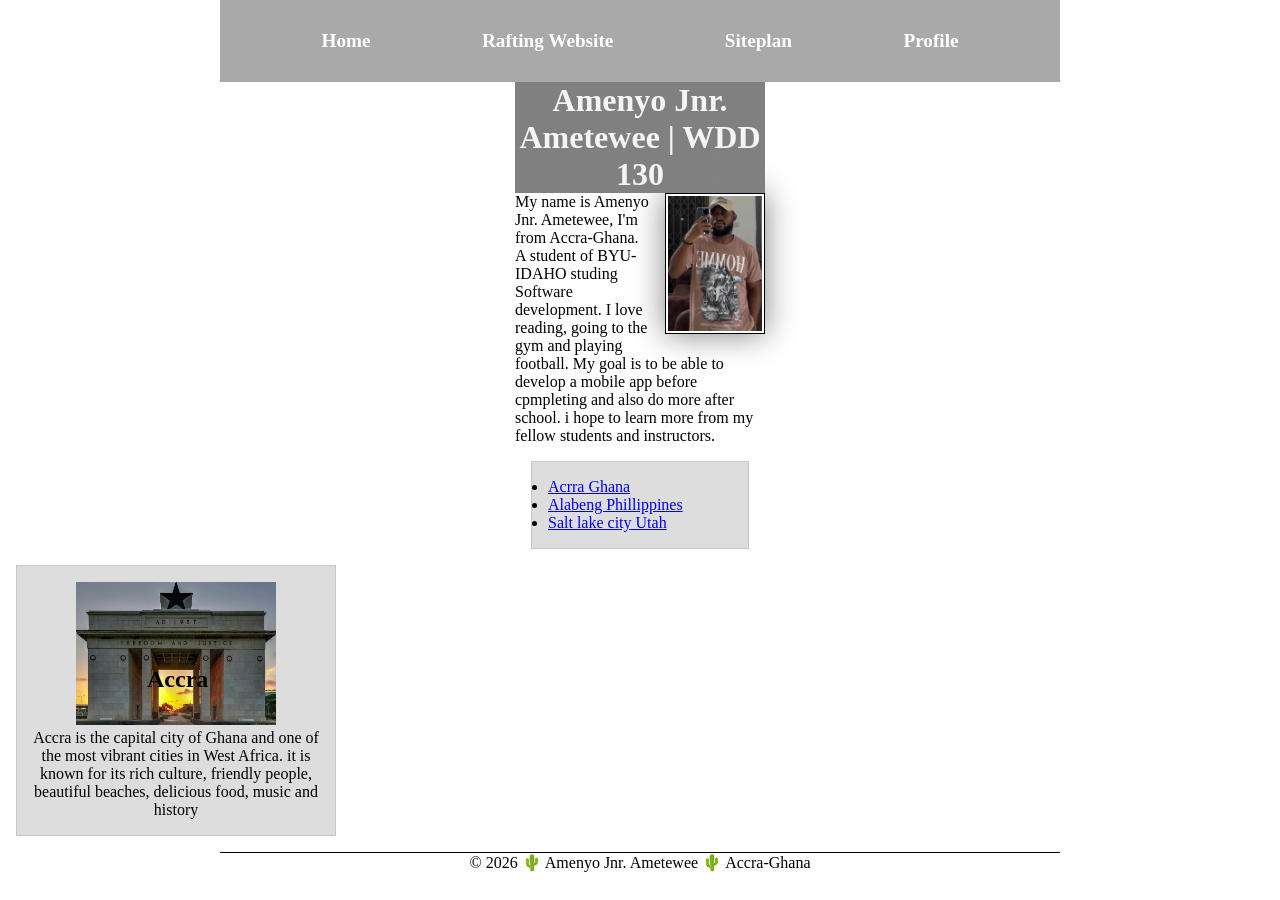
<file: index.html>
<!-- 5 November 2026 -->
<!DOCTYPE html>
<html lang="en">

<head>
    <meta charset="UTF-8">
    <meta name="viewport" content="width=device-width, initial-scale=1.0">
    <title>Amenyo Jnr. Ametewee | WDD 130</title>
    <meta name="description" content="Amenyo Jnr. Ametewee's BYU-IDAHO WDD 130 course home page">
    <meta name="author" content="Amenyo Jnr. Ametewee">

    <link rel="stylesheet" href="styles/styles.css">
</head>

<body>
    <header>
        <nav>
            <a href="#"> Home</a>
            <a href="wwr/">Rafting Website</a>
            <a href="wwr/site-plan-rafting.html">Siteplan</a>
            <a href="https://linkedin.com">Profile</a>
        </nav>


    </header>
    <main>
        <h1>Amenyo Jnr. Ametewee | WDD 130</h1>
        <img src="images/profile.png" alt="Amenyo Jnr. Ametewee" width="200">
        <p> My name is Amenyo Jnr. Ametewee, I'm from Accra-Ghana. A student of BYU-IDAHO studing Software development.
            I love reading, going to the gym and playing football. My goal is to be able to develop a mobile app before cpmpleting
            and also do more after school. i hope to learn more from my fellow students and instructors. </p>
        <ul class="box">
            <li><a href="https://www.churchofjesus.org/temple/details/Accra-Ghana-temple" target="_blank" rel="noopener">Acrra Ghana</a></li>
            <li><a href="https://www.churchofjesus.org/temple/details/Alabeng-Phillippines-temple" target="_blank" rel="noopener">Alabeng Phillippines</a></li>
            <li><a href="https://www.churchofjesus.org/temple/details/Salt-Lake-temple" target="_blank" rel="noopener">Salt lake city Utah</a></li>
        </ul>
    </main>

    <aside class="box">
        <h2>Accra</h2>
        <img src="images/accra.jpeg" alt="Accra landscape">
        <p>Accra is the capital city of Ghana and one of the most vibrant cities in West Africa.
            it is known for its rich culture, friendly people, beautiful beaches, delicious food, music and history</p>
    </aside>

    <footer>
        <p> ©️ 2026 🌵 Amenyo Jnr. Ametewee 🌵 Accra-Ghana</p>
    </footer>
</body>

</html>
</file>
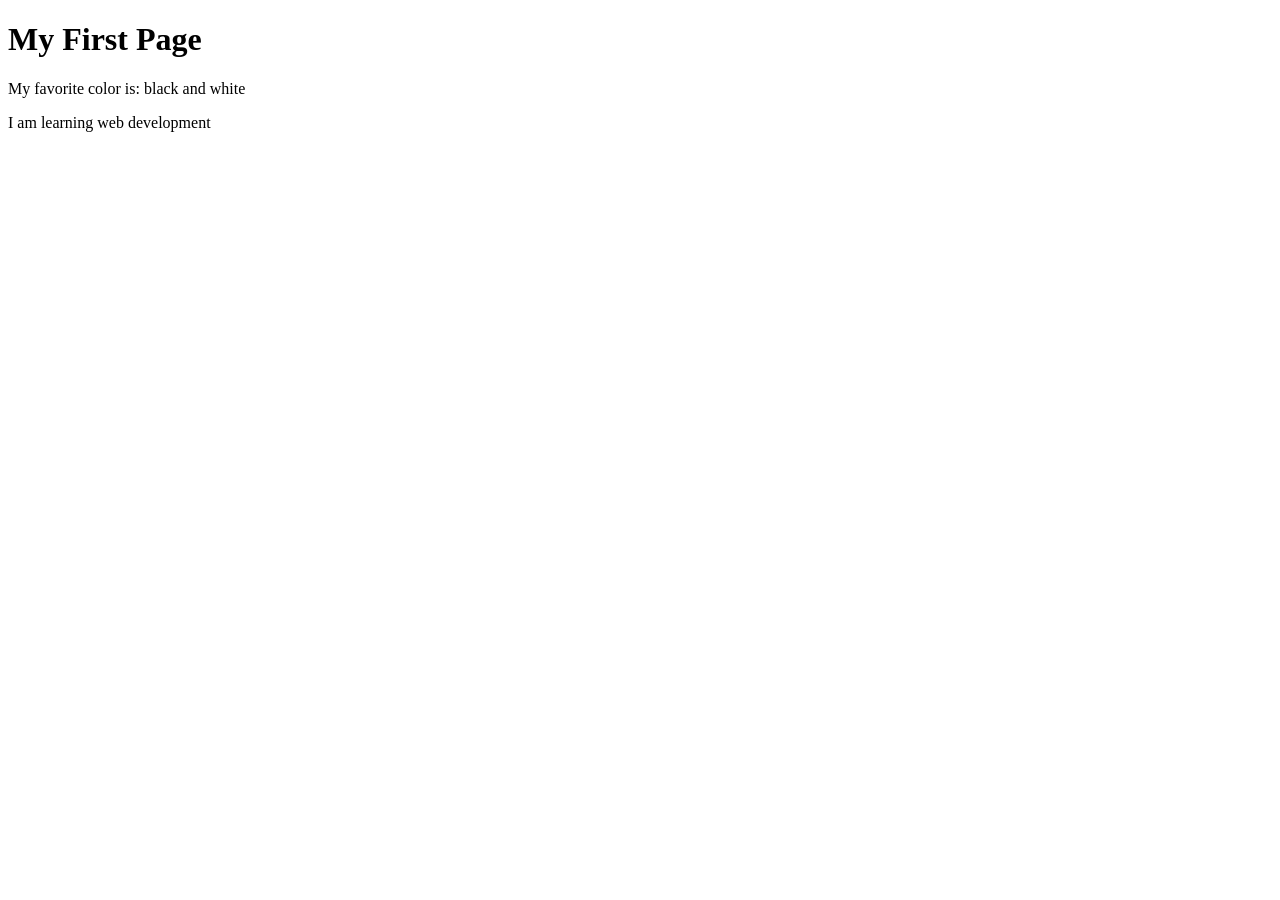
<file: week01/first-page.html>
<!DOCTYPE html>
<html lang="en">

<head>
    <meta charset="UTF-8">
    <meta name="viewport" content="width=device-width, initial-scale=1.0">
    <title>My First Page</title>
</head>

<body>
    <h1>My First Page</h1>
    <p>My favorite color is: black and white </p>
    <p>I am learning web development </p>
</body>

</html>
</file>
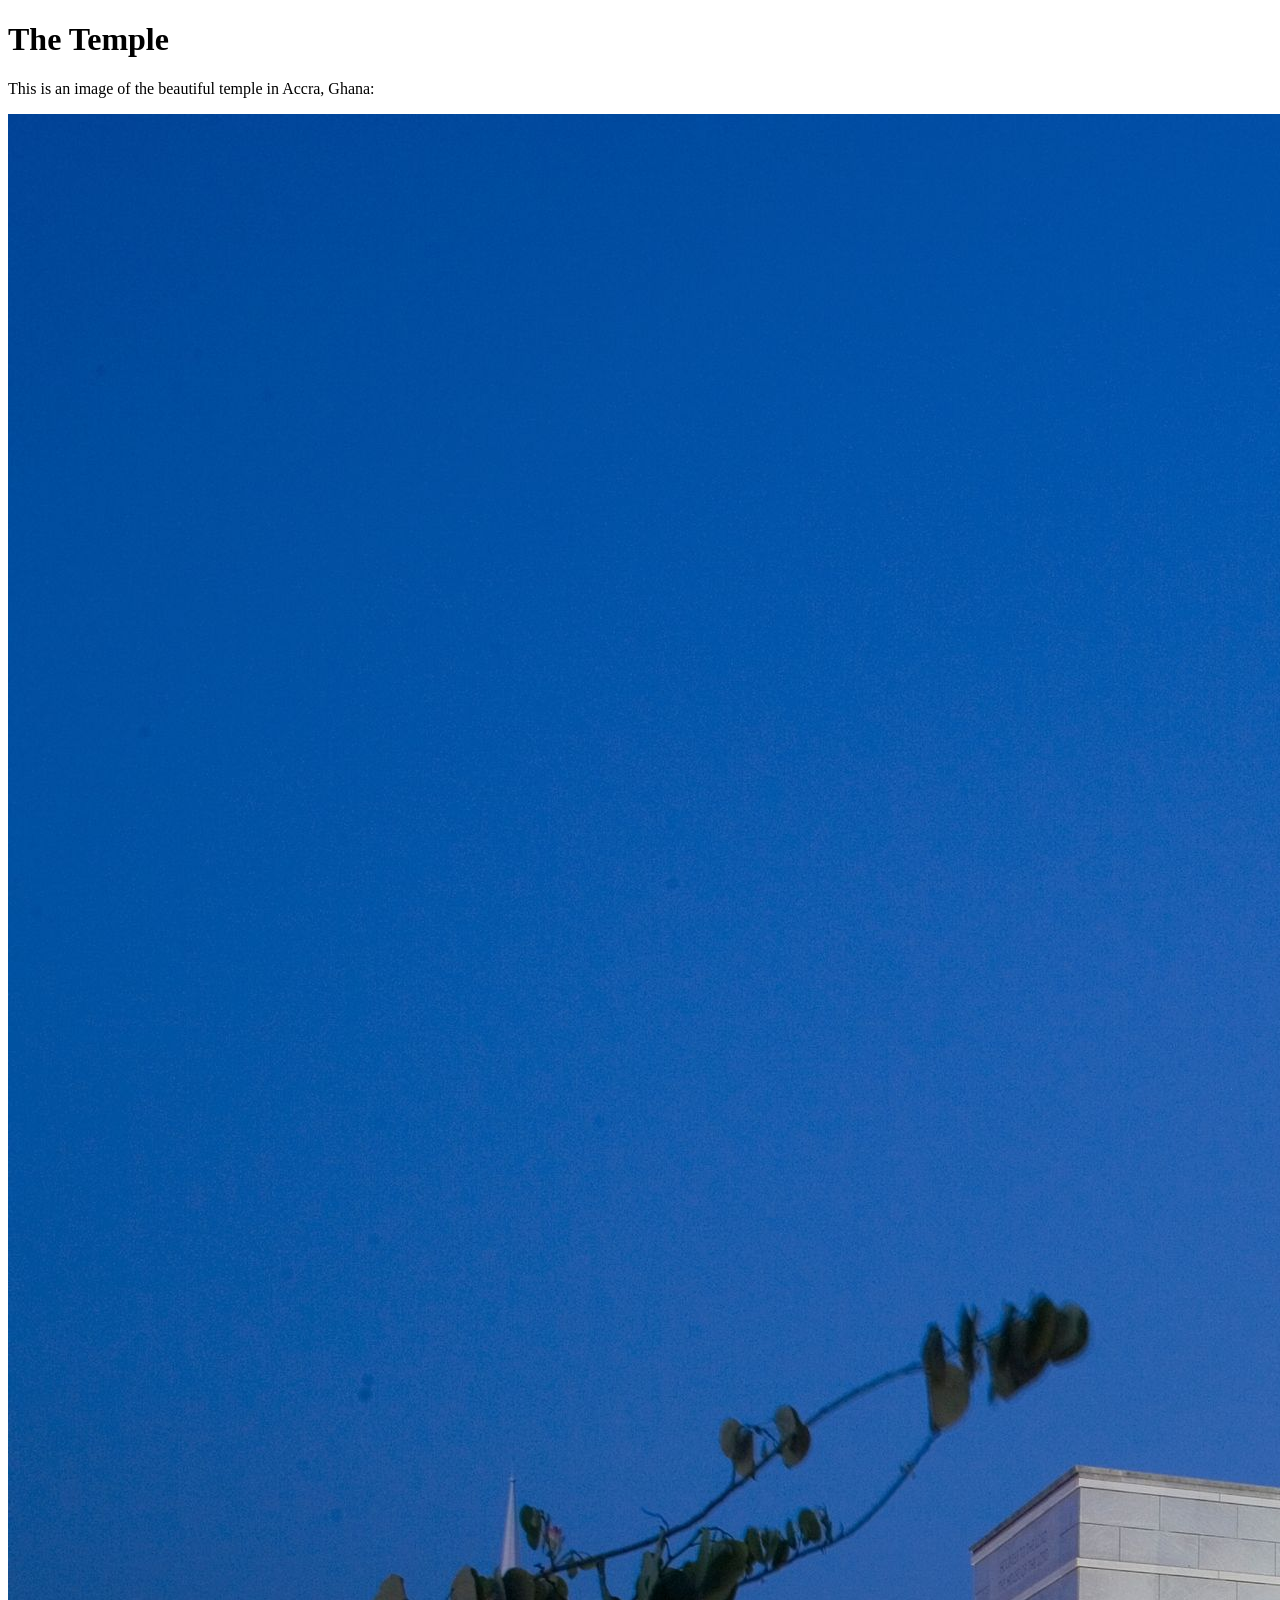
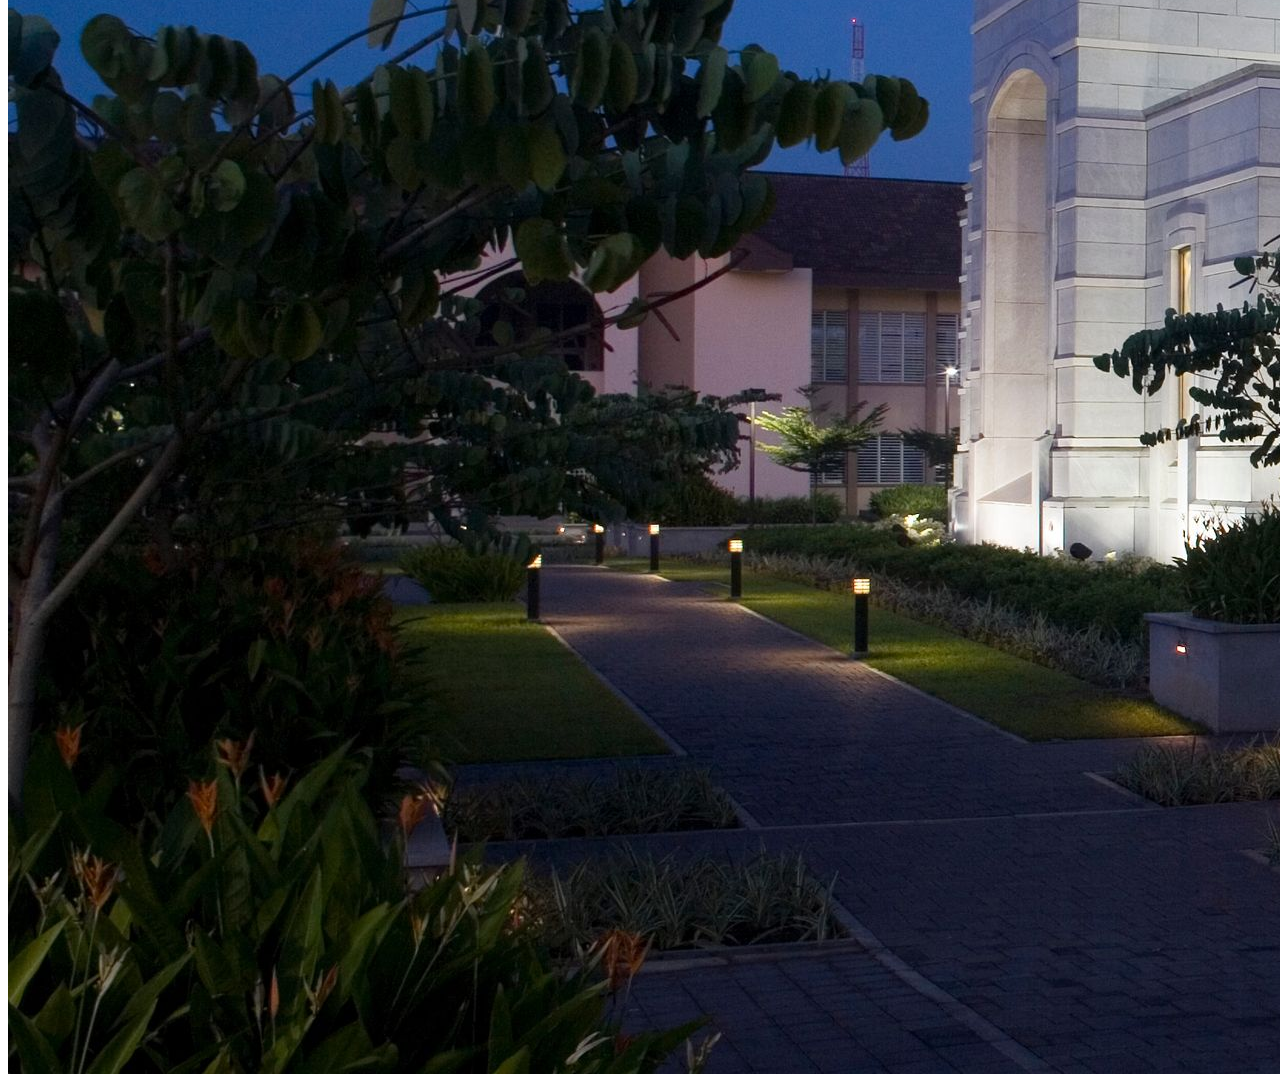
<file: week01/images.html>
<!DOCTYPE html>
<html lang="en">

<head>
    <meta charset="UTF-8">
    <meta name="viewport" content="width=device-width, initial-scale=1.0">
    <title>Temple Image</title>
</head>

<body>
    <h1>The Temple</h1>
    <p>This is an image of the beautiful temple in Accra, Ghana:</p>
    <img src="images/temple-large.jpeg" alt="The Accra Ghana Temple">

</body>

</html>
</file>
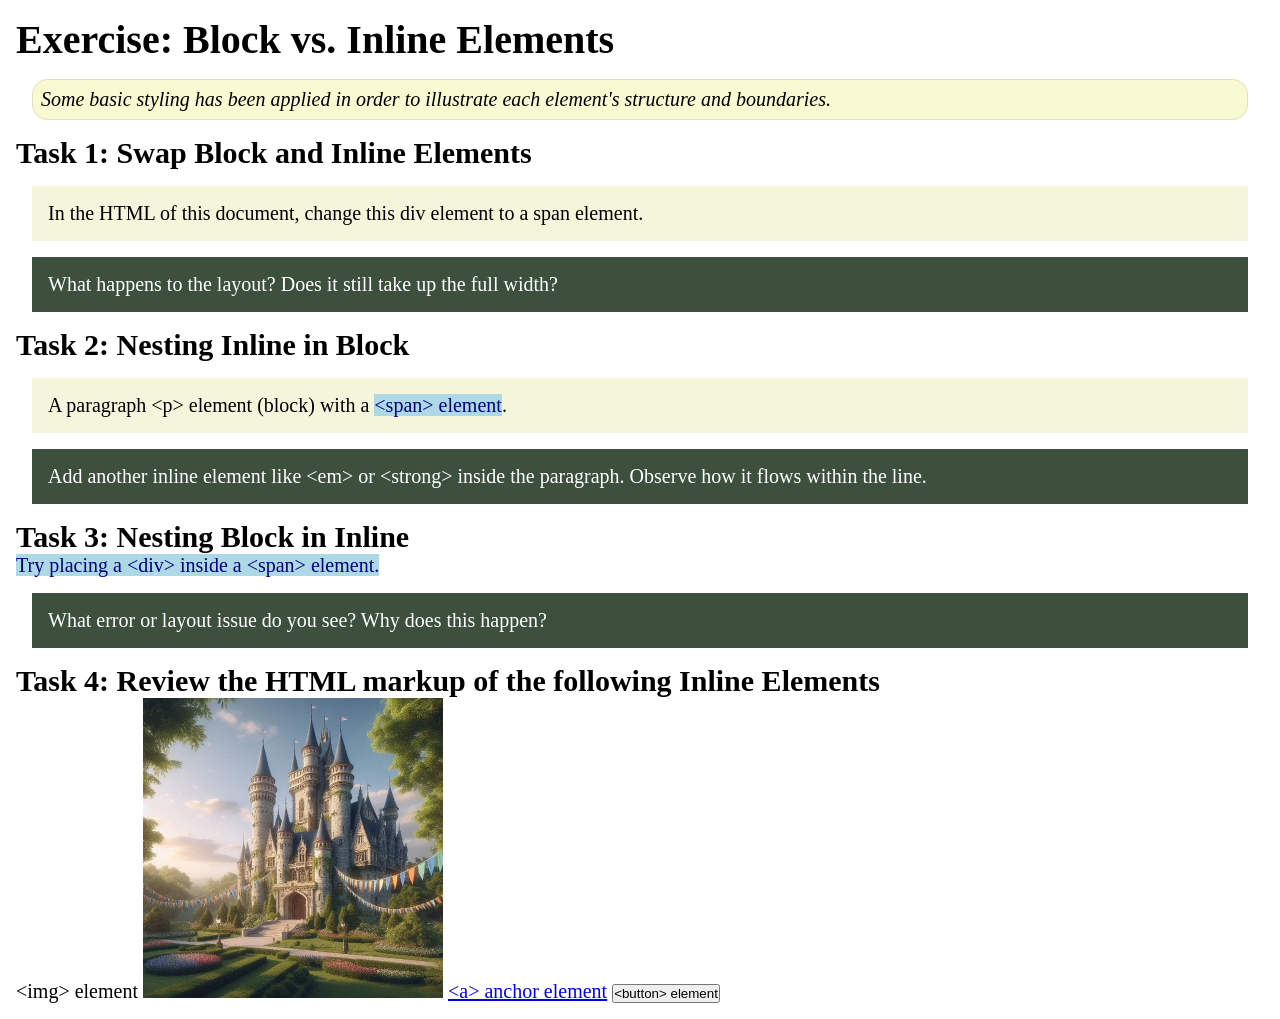
<file: week02/block-vs-inline.html>
<!DOCTYPE html>
<html lang="en">

<head>
    <meta charset="UTF-8">
    <meta name="viewport" content="width=device-width, initial-scale=1.0">
    <title>Exercise: Block vs. Inline Elements</title>
    <link rel="stylesheet" href="styles/block-vs-inline.css">
</head>

<body>
    <main>
        <h1>Exercise: Block vs. Inline Elements</h1>
        <p class="note">Some basic styling has been applied in order to illustrate each element's structure and boundaries.</p>

        <h2>Task 1: Swap Block and Inline Elements</h2>
        <div>In the HTML of this document, change this div element to a span element.</div>

        <p class="question">What happens to the layout? Does it still take up the full width?</p>

        <h2>Task 2: Nesting Inline in Block</h2>
        <p>A paragraph &lt;p&gt; element (block) with a <span>&lt;span&gt; element</span>.</p>
        <p class="question">Add another inline element like &lt;em&gt; or &lt;strong&gt; inside the paragraph. Observe how it flows within the line.</p>

        <h2>Task 3: Nesting Block in Inline</h2>
        <span>Try placing a &lt;div&gt; inside a &lt;span&gt; element.</span>
        <p class="question">What error or layout issue do you see? Why does this happen?</p>

        <h2>Task 4: Review the HTML markup of the following Inline Elements</h2>
        &lt;img&gt; element
        <img src="images/castle.webp" alt="placeholder image (images are inline)" width="300" height="300">
        <a href="https://churchofjesuschrist.org">&lt;a&gt; anchor element</a>
        <button type="button">&lt;button&gt; element</button>
    </main>
</body>

</html>
</file>
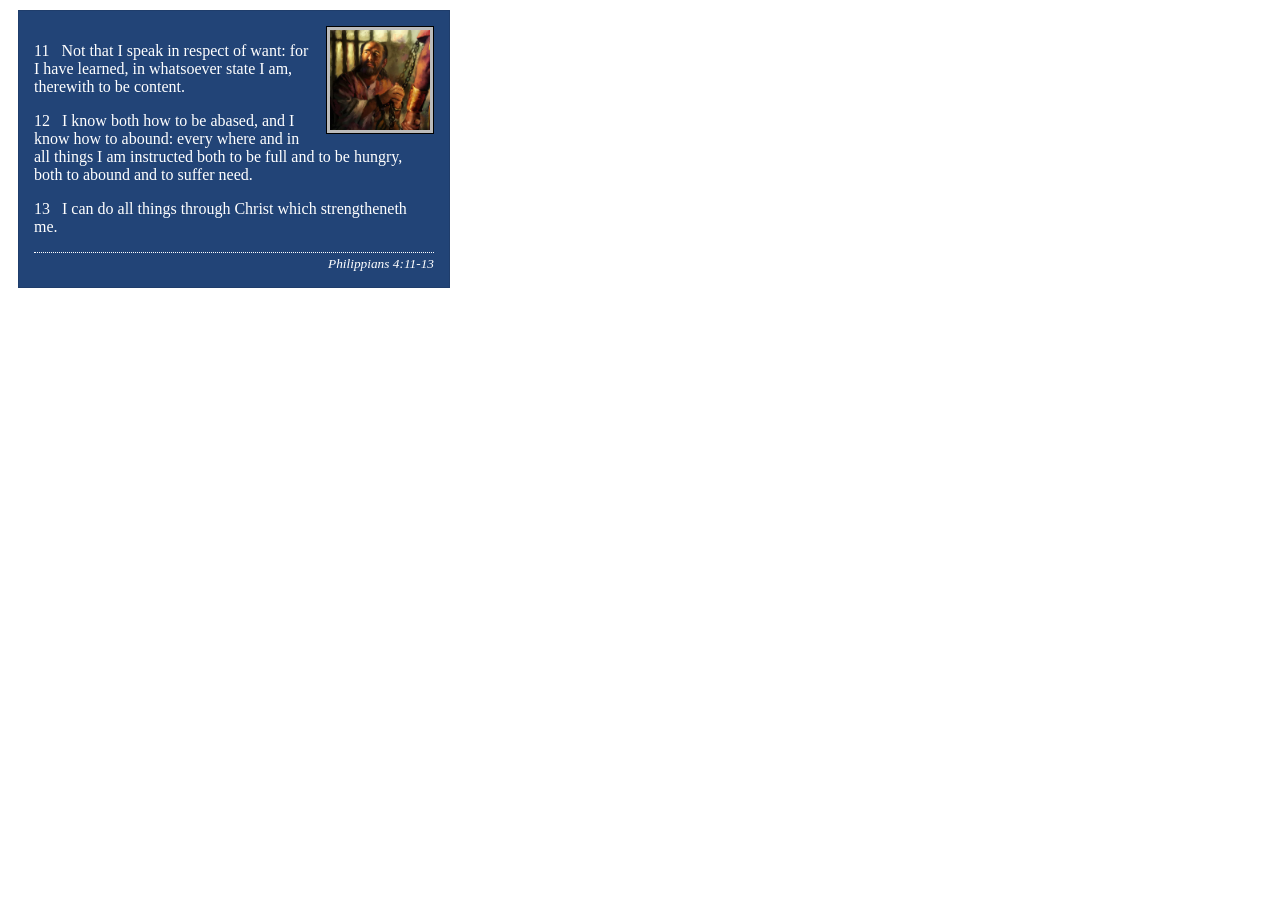
<file: week02/box-model-solution.html>
<!DOCTYPE html>
<html lang="en">

<head>
    <meta charset="UTF-8">
    <meta name="viewport" content="width=device-width, initial-scale=1.0">
    <title>Box Model Activity</title>
    <link rel="stylesheet" href="styles/box-model-solution.css">
</head>

<body>
    <main>
        <div class="callout">
            <img src="images/apostle-paul-imprisoned.webp" alt="Paul the Apostle - Imprisoned in Rome" width="200" height="200">
            <blockquote>
                <p>11 &nbsp; Not that I speak in respect of want: for I have learned, in whatsoever state I am, therewith to be content.</p>
                <p>12 &nbsp; I know both how to be abased, and I know how to abound: every where and in all things I am instructed both to be full and to be hungry, both to abound and to suffer need.</p>
                <p>13 &nbsp; I can do all things through Christ which strengtheneth me.</p>
            </blockquote>
            <cite>Philippians 4:11-13</cite>
        </div>
    </main>
</body>

</html>
</file>
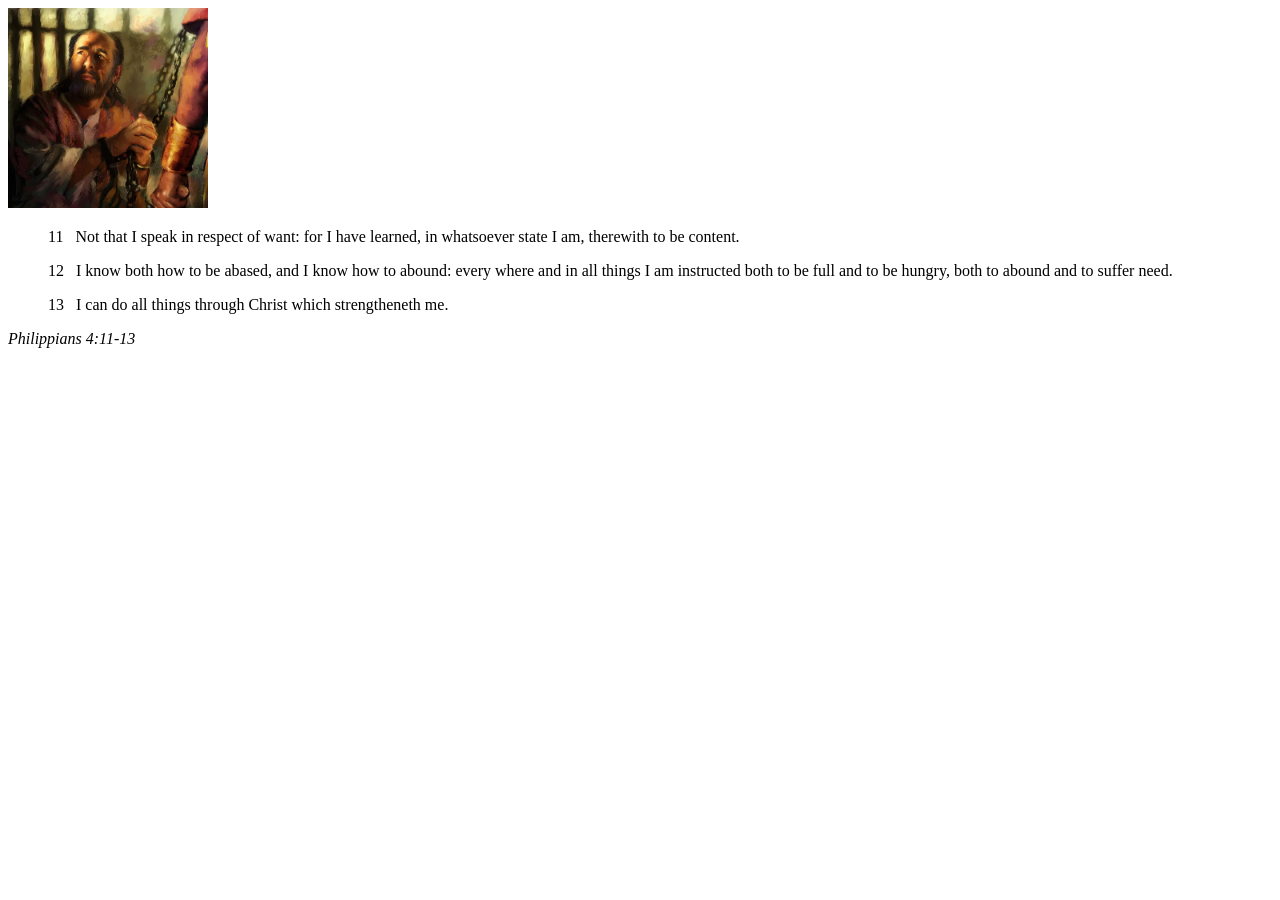
<file: week02/box-model.html>
<!DOCTYPE html>
<html lang="en">

<head>
    <meta charset="UTF-8">
    <meta name="viewport" content="width=device-width, initial-scale=1.0">
    <title>Box Model Activity</title>
</head>

<body>
    <main>
        <div class="callout">
            <img src="images/apostle-paul-imprisoned.webp" alt="Paul the Apostle - Imprisoned in Rome" width="200" height="200">
            <blockquote>
                <p>11 &nbsp; Not that I speak in respect of want: for I have learned, in whatsoever state I am, therewith to be content.</p>
                <p>12 &nbsp; I know both how to be abased, and I know how to abound: every where and in all things I am instructed both to be full and to be hungry, both to abound and to suffer need.</p>
                <p>13 &nbsp; I can do all things through Christ which strengtheneth me.</p>
            </blockquote>
            <cite>Philippians 4:11-13</cite>
        </div>
    </main>
</body>

</html>
</file>
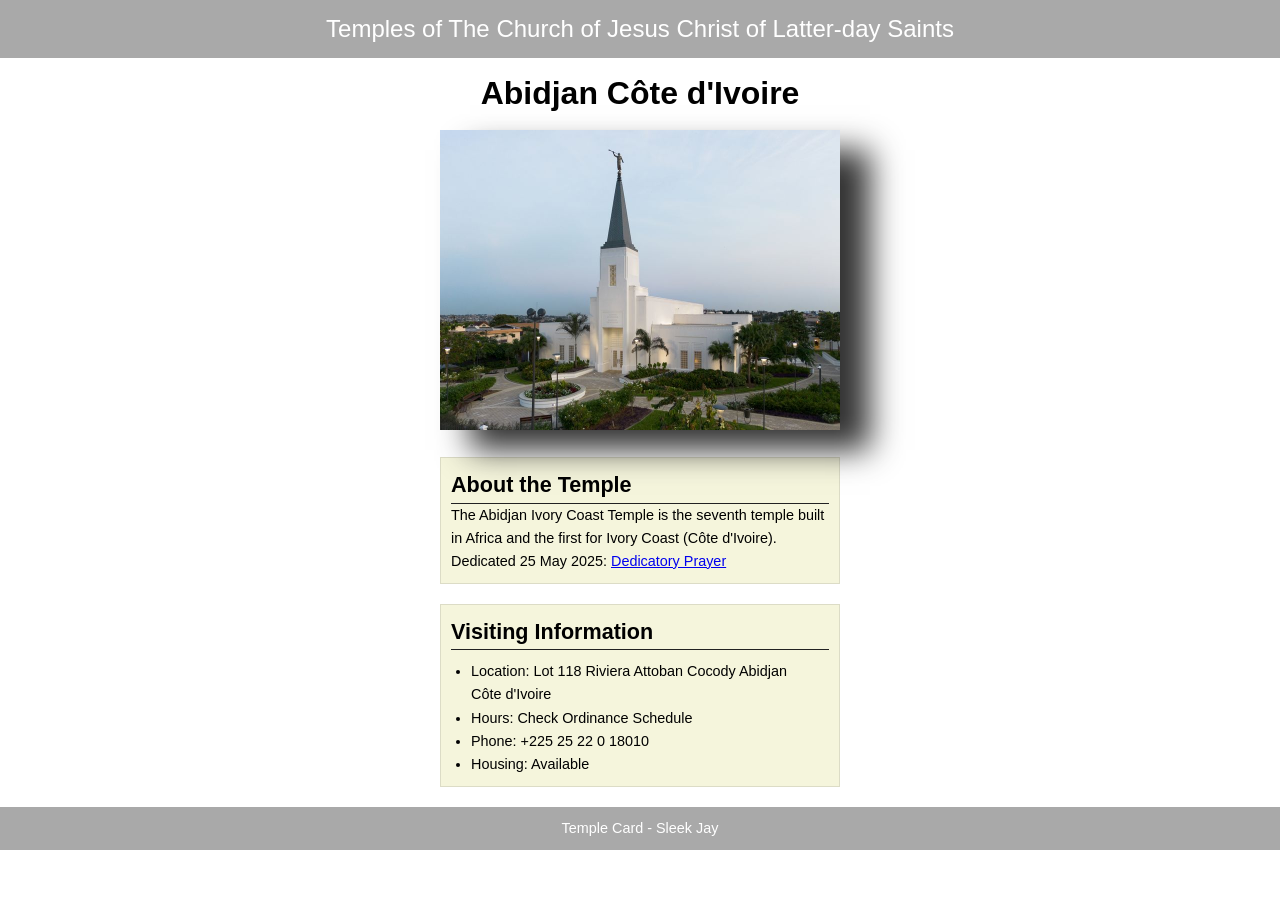
<file: week02/temple.html>
<!DOCTYPE html>
<html lang="en">

<head>
    <meta charset="UTF-8">
    <meta name="viewport" content="width=device-width, initial-scale=1.0">
    <title>Temple Card - Abidjan Côte d'Ivoire</title>
    <link rel="stylesheet" href="styles/temple.css">
</head>

<body>
    <header>
        <p>Temples of The Church of Jesus Christ of Latter-day Saints</p>
    </header>
    <main>
        <h1>Abidjan Côte d'Ivoire</h1>
        <picture>
            <img src=" images/abidjan-ivory-coast.jpeg" alt="Abidjan Côte d'Ivoire Temple">
        </picture>
        <section>
            <h2>About the Temple</h2>
            <p>The Abidjan Ivory Coast Temple is the seventh temple built in Africa and the first for Ivory Coast (Côte d'Ivoire).</p>
            <p>Dedicated 25 May 2025: <a href="https://www.churchofjesuschrist.org/temples/dedicatory-prayer/abidjan-ivory-coast-temple/2025-05-25?lang=eng" target="_blank" rel="noopener noreferrer">Dedicatory Prayer</a></p>
        </section>
        <section>
            <h2>Visiting Information</h2>
            <ul>
                <li>Location: Lot 118 Riviera Attoban Cocody Abidjan Côte d'Ivoire</li>
                <li>Hours: Check Ordinance Schedule</li>
                <li>Phone: +225 25 22 0 18010</li>
                <li>Housing: Available</li>
            </ul>
        </section>
    </main>
    <footer>
        <p>Temple Card - Sleek Jay </p>
    </footer>
</body>

</html>
</file>
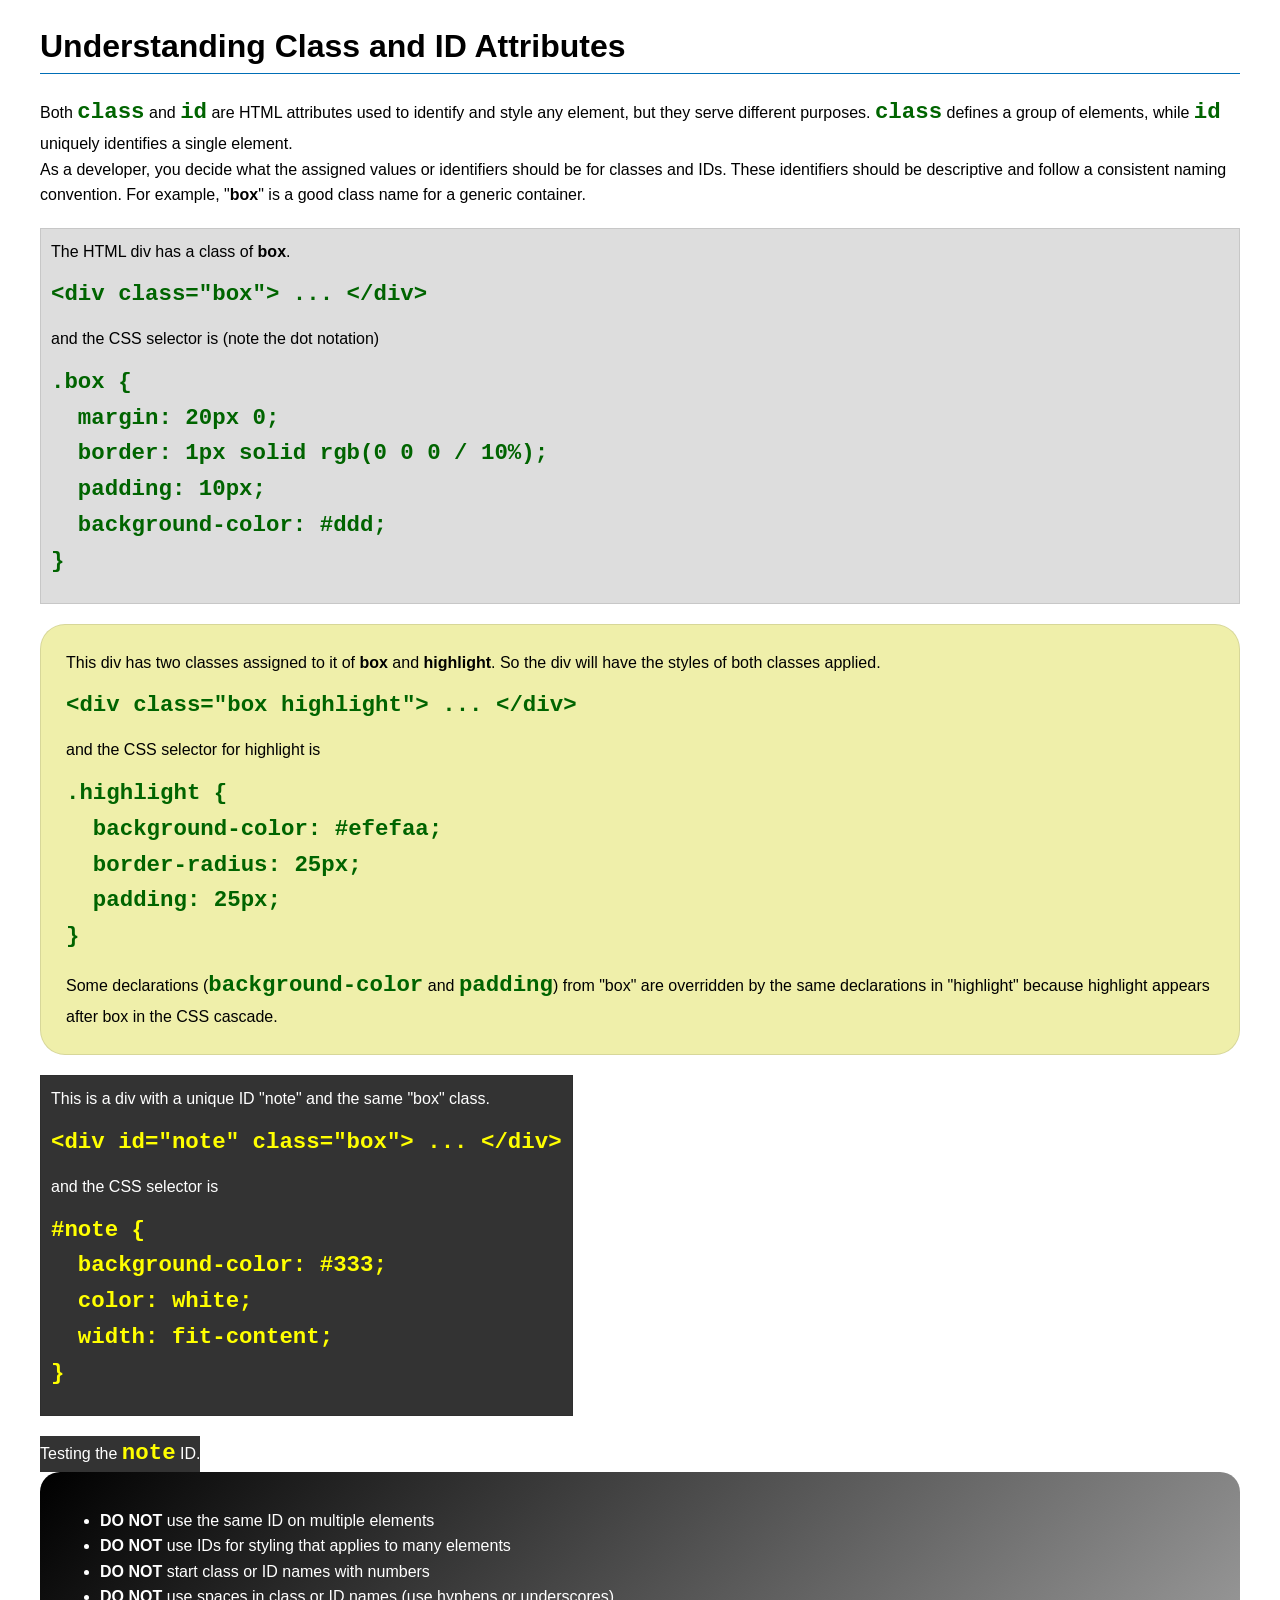
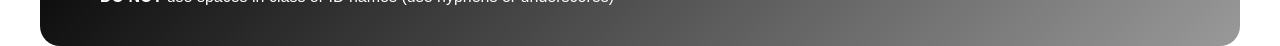
<file: week03/class-and-id.html>
<!DOCTYPE html>
<html lang="en">

<head>
    <meta charset="UTF-8">
    <meta name="viewport" content="width=device-width, initial-scale=1.0">
    <title>Class vs ID Attributes</title>
    <link rel="stylesheet" href="styles/class-and-id.css">
</head>

<body>
    <h1>Understanding Class and ID Attributes</h1>
    <p>Both <code>class</code> and <code>id</code> are HTML attributes used to identify and style any element, but they serve different purposes. <code>class</code> defines a group of elements, while <code>id</code> uniquely identifies a single element.</p>
    <p>As a developer, you decide what the assigned values or identifiers should be for classes and IDs. These identifiers should be descriptive and follow a consistent naming convention. For example, "<strong>box</strong>" is a good class name for a generic container.</p>
    <div class="box">
        <p>The HTML div has a class of <strong>box</strong>.</p>
        <pre><code class="html">&lt;div class="box"&gt; ... &lt;/div&gt;</code></pre>
        and the CSS selector is (note the dot notation)
        <pre><code class="css">.box {
  margin: 20px 0;
  border: 1px solid rgb(0 0 0 / 10%);
  padding: 10px;
  background-color: #ddd; 
}</code></pre>
    </div>

    <div class="box highlight">
        <p>This div has two classes assigned to it of <strong>box</strong> and <strong>highlight</strong>. So the div will have the styles of both classes applied.</p>
        <pre><code class="html">&lt;div class="box highlight"&gt; ... &lt;/div&gt;</code></pre>
        and the CSS selector for highlight is
        <pre><code class="css">.highlight {
  background-color: #efefaa;
  border-radius: 25px;
  padding: 25px;
}</code></pre>
        <p>Some declarations (<code>background-color</code> and <code>padding</code>) from "box" are overridden by the same declarations in "highlight" because highlight appears after box in the CSS cascade.</p>
    </div>

    <div id="note" class="box">
        <p>This is a div with a unique ID "note" and the same "box" class.</p>
        <pre><code class="html">&lt;div id="note" class="box"&gt; ... &lt;/div&gt;</code></pre>
        and the CSS selector is
        <pre><code class="css">#note {
  background-color: #333;
  color: white;
  width: fit-content;
}</code></pre>
    </div>

    <div id="note">
        <p>Testing the <code>note</code> ID.</p>
    </div>

    <section id="best-practice">
        <ul>
            <li><strong>DO NOT</strong> use the same ID on multiple elements</li>
            <li><strong>DO NOT</strong> use IDs for styling that applies to many elements</li>
            <li><strong>DO NOT</strong> start class or ID names with numbers</li>
            <li><strong>DO NOT</strong> use spaces in class or ID names (use hyphens or underscores)</li>
        </ul>
    </section>

</body>

</html>
</file>
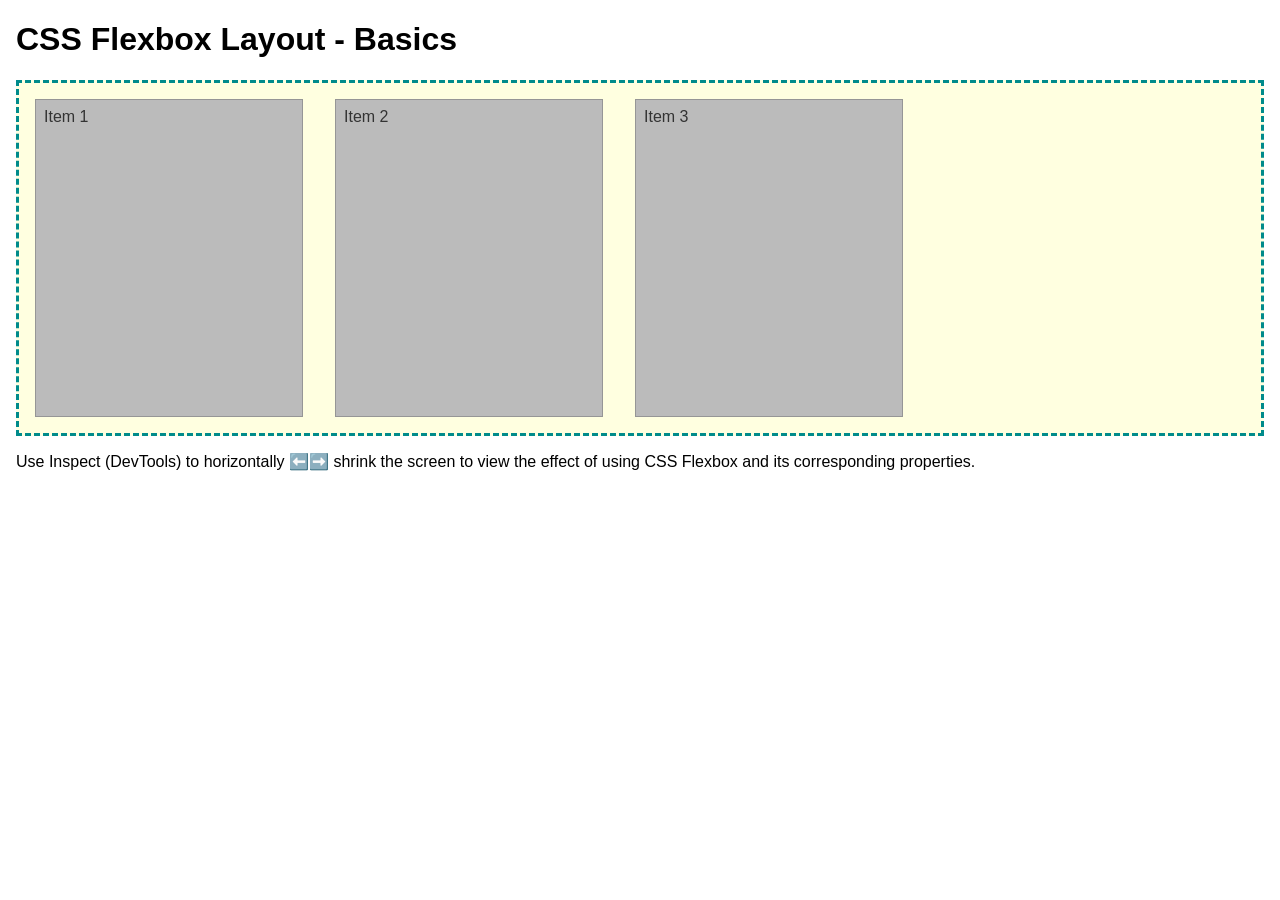
<file: week04/flexbox-layout.html>
<!DOCTYPE html>
<html lang="en">

<head>
    <meta charset="UTF-8">
    <meta name="viewport" content="width=device-width, initial-scale=1.0">
    <title>CSS Flexbox Layout - Basics</title>
    <link rel="stylesheet" href="styles/flexbox.css">
</head>

<body>
    <main>
        <h1>CSS Flexbox Layout - Basics</h1>
        <div class="flex-container">
            <div class="flex-item item1">Item 1</div>
            <div class="flex-item item2">Item 2</div>
            <div class="flex-item item3">Item 3</div>
        </div>
        <p>Use Inspect (DevTools) to horizontally ⬅️➡️ shrink the screen to view the effect of using CSS Flexbox and its corresponding properties.</p>
    </main>
</body>

</html>
</file>
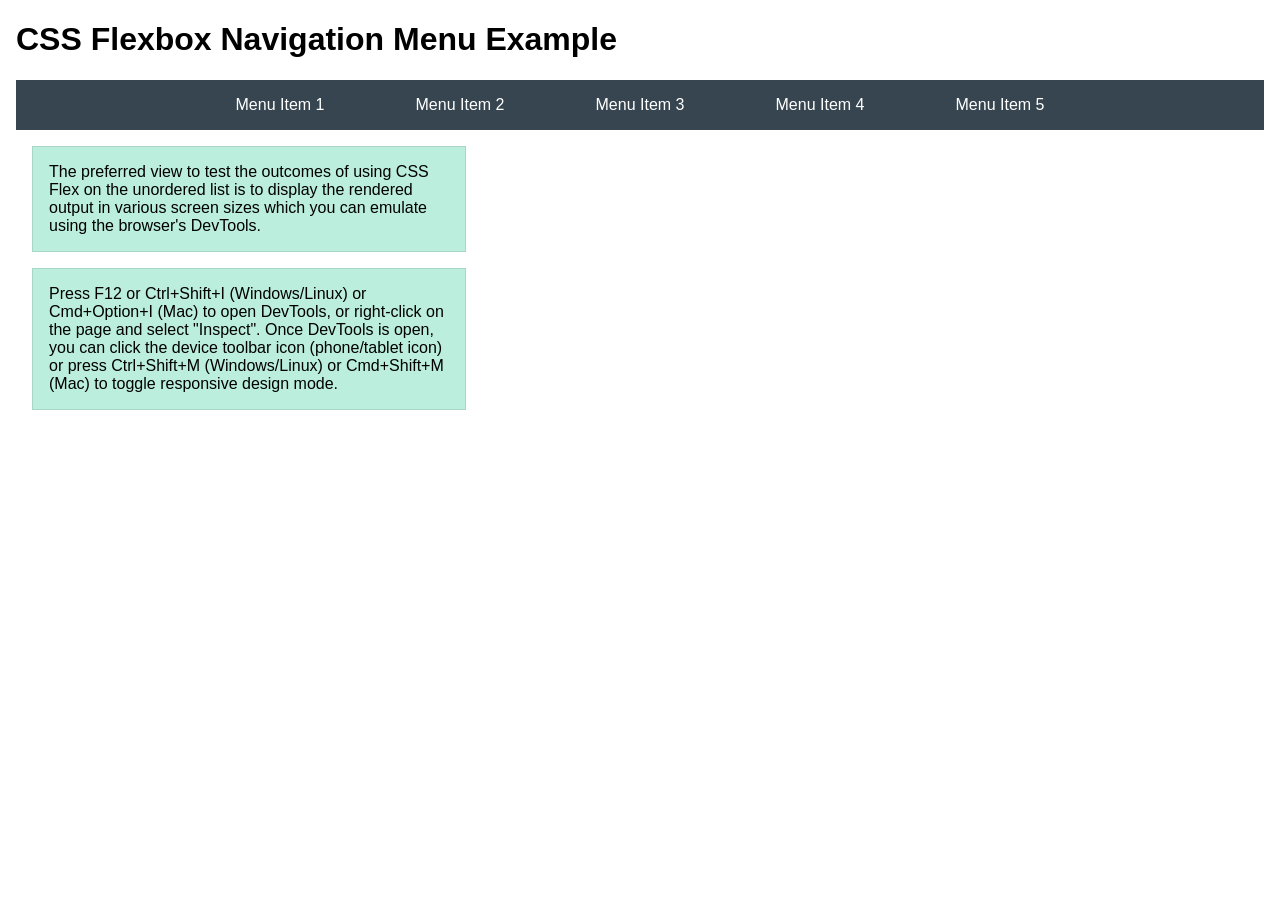
<file: week04/flexbox-menu.html>
<!DOCTYPE html>
<html lang="en">

<head>
    <meta charset="UTF-8">
    <meta name="viewport" content="width=device-width, initial-scale=1.0">
    <title>CSS Flexbox - Navigation Menu</title>
    <link rel="stylesheet" href="styles/flexbox-menu.css">
</head>

<body>
    <main>
        <h1>CSS Flexbox Navigation Menu Example</h1>
        <nav>
            <ul>
                <li><a href="#">Menu Item 1</a></li>
                <li><a href="#">Menu Item 2</a></li>
                <li><a href="#">Menu Item 3</a></li>
                <li><a href="#">Menu Item 4</a></li>
                <li><a href="#">Menu Item 5</a></li>
            </ul>
        </nav>
        <p>The preferred view to test the outcomes of using CSS Flex on the unordered list is to display the rendered output in various screen sizes which you can emulate using the browser's DevTools.</p>

        <p>Press F12 or Ctrl+Shift+I (Windows/Linux) or Cmd+Option+I (Mac) to open DevTools, or right-click on the page and select "Inspect". Once DevTools is open, you can click the device toolbar icon (phone/tablet icon) or press Ctrl+Shift+M (Windows/Linux) or Cmd+Shift+M (Mac) to toggle responsive design mode.</p>
    </main>
</body>

</html>
</file>
<file: styles/styles.css>
* {
    margin: 0;
    padding: 0;
    box-sizing: border-box;
}

aside {
    width: 20em;
    text-align: center;
}

header,
footer {
    max-width: 840px;
    margin: auto;
}

.grid {
    display: grid;
    align-items: center;
}

main {
    grid-column: 2/3;
    margin: 1rem;
}

aside {
    width: 20rem;
    position: relative;
    grid-column: 1/2;
    grid-row: 1/2;
}

aside h2 {
    position: absolute;
    top: 100px;
    left: 130px;
}

nav {
    background-color: steelblue;
    padding: 1rem;
    display: flex;
    justify-content: space-evenly;
    align-items: center;
}

nav a {
    display: block;
    padding: 0.5rem;
    text-decoration: none;
    font-size: 1.2rem;
    font-weight: 700;
    color: #777;
}

h1 {
    background-color: gray;
    color: white;
    padding: 0;
    text-align: center;
}

nav {
    background-color: darkgrey;
    padding: 10px;
}

nav a {
    color: white;
    display: block;
    padding: 20px;
}

main {
    max-width: 250px;
    margin: 0 auto;
}

h1 {
    color: whitesmoke;
}

main img {
    width: 100px;
    height: auto;
    border: 1px solid black;
    padding: 2px;
    box-shadow: 0 0 30px gray;
    float: right;
    margin: 0 0 1rem 1rem;
}

p {
    padding: 0;
}

aside {
    width: 20em;
    margin: 1em;
    border: 1px solid rgb(0 0 0 /0.2);
    padding: 1em;
    background-color: #eee;
    color: #333;
    text-align: center;
}

aside img {
    width: 200px;
    height: auto;
}

footer {
    margin-top: 1em;
    border-top: 1px solid #000;
    text-align: center;
}

/* class selectors */
.box {
    margin: 1rem;
    border: 1px solid rgb(0 0 0 /10%);
    padding: 1rem;
    background-color: #ddd;
    color: #000;
}
</file>
<file: week02/styles/block-vs-inline.css>
* {
    margin: 0;
    padding: 0;
}

body {
    font-size: 20px;
    margin: 1rem;
}

p,
div {
    background-color: beige;
    margin: 1rem;
    padding: 1rem;
}

span {
    color: navy;
    background-color: lightblue;
}

code {
    margin: 0;
    padding: 0;
    color: green;
    font-size: 1.2rem;
}

.note {
    font-style: italic;
    background-color: lightgoldenrodyellow;
    border-radius: 1rem;
    border: 1px solid rgb(0 0 0 / 10%);
    margin: 1rem;
    padding: .5rem;
}

.question {
    background-color: #3d503d;
    color: #fff;
}
</file>
<file: week02/styles/box-model-solution.css>
.callout {
    max-width: 400px;
    margin: 10px;
    border: 1px solid rgb(0 0 0 / 10%);
    padding: 15px;
    background-color: #247;
    color: #fff;
}

.callout img {
    float: right;
    margin: 0 0 10px 15px;
    border: 1px solid #000;
    padding: 3px;
    background-color: #bbb;
    width: 100px;
    height: auto;
}

blockquote {
    margin: 0;
}

cite {
    display: block;
    border-top: 1px dotted #fff;
    padding-top: 3px;
    text-align: right;
    font-size: smaller;
}
</file>
<file: week02/styles/temple.css>
* {
    margin: 0;
    padding: 0;
}

body {
    font-family: Arial, sans-serif;
    line-height: 1.6;
}

header,
footer {
    background-color: darkgrey;
    color: #fff;
    padding: 10px;
    text-align: center;
    font-size: 1.5rem;
}

main {
    width: 400px;
    margin: 0 auto;
}

h1 {
    margin: 10px;
    text-align: center;
}

h2 {
    border-bottom: 1px solid #222;
}

img {
    width: 100%;
    height: auto;
    box-shadow: 30px 20px 30px #333;
}

section {
    margin: 20px 0;
    border: 1px solid rgb(0 0 0/ 10%);
    padding: 10px;
    background-color: beige;
    font-size: .9rem;
}

sectipn p {
    margin: 10px;
}

ul {
    margin: 10px 20px 0;
}

footer {
    font-size: .9rem;
}
</file>
<file: week03/styles/class-and-id.css>
body {
    font-family: Arial, sans-serif;
    line-height: 1.6;
    margin: 0;
    padding: 0 40px;
}

h1 {
    border-bottom: 1px solid rgb(0 110 182);
    padding-bottom: 0;
}

p {
    margin: 0;
}

code {
    color: darkgreen;
    font-weight: 700;
    font-size: 1.4rem;
}

/* Class examples - can be reused */
.box {
    margin: 20px 0;
    border: 1px solid rgb(0 0 0 / 10%);
    padding: 10px;
    background-color: #ddd;
    /* this is shorthand for #dddddd */
}

.highlight {
    background-color: #efefaa;
    border-radius: 25px;
    padding: 25px;
}

/* ID examples - should be unique */

#note {
    background-color: #333;
    color: white;
    width: fit-content;
}

#note code {
    color: yellow;
}

#best-practice {
    background: linear-gradient(135deg, #000 0%, #999 100%);
    color: white;
    border-radius: 20px;
    padding: 20px;
}
</file>
<file: week04/styles/flexbox.css>
body {
    font-family: Helvetica, Arial, sans-serif;
    margin: 1rem;
}

.flex-container {
    border: 3px dashed darkcyan;
    background-color: lightyellow;
    display: flex;
    flex-wrap: wrap;
}

.flex-item {
    width: 250px;
    margin: 1rem;
    border: 1px solid rgb(0 0 0 / 20%);
    padding: 0.5rem;
    background-color: #bbb;
    color: #333;
}

.item1 {
    min-height: 100px;
}

.item2 {
    min-height: 200px;
}

.item3 {
    min-height: 300px;
}
</file>
<file: week04/styles/flexbox-menu.css>
body {
    font-family: Helvetica, Arial, sans-serif;
    margin: 1rem;
}

nav {
    background-color: #36454f;
}

nav ul {
    list-style-type: none;
    display: flex;
    flex-wrap: wrap;
    max-width: 900px;
    margin: 0 auto;
    padding: 0;
    justify-content: space-around;
    align-items: center;
}

nav a {
    display: block;
    color: #fff;
    text-align: center;
    padding: 1rem;
    text-decoration: none;
}

p {
    margin: 1rem;
    border: 1px solid rgb(0 0 0 / 10%);
    padding: 1rem;
    background-color: #bed;
    max-width: 400px;
}
</file>
